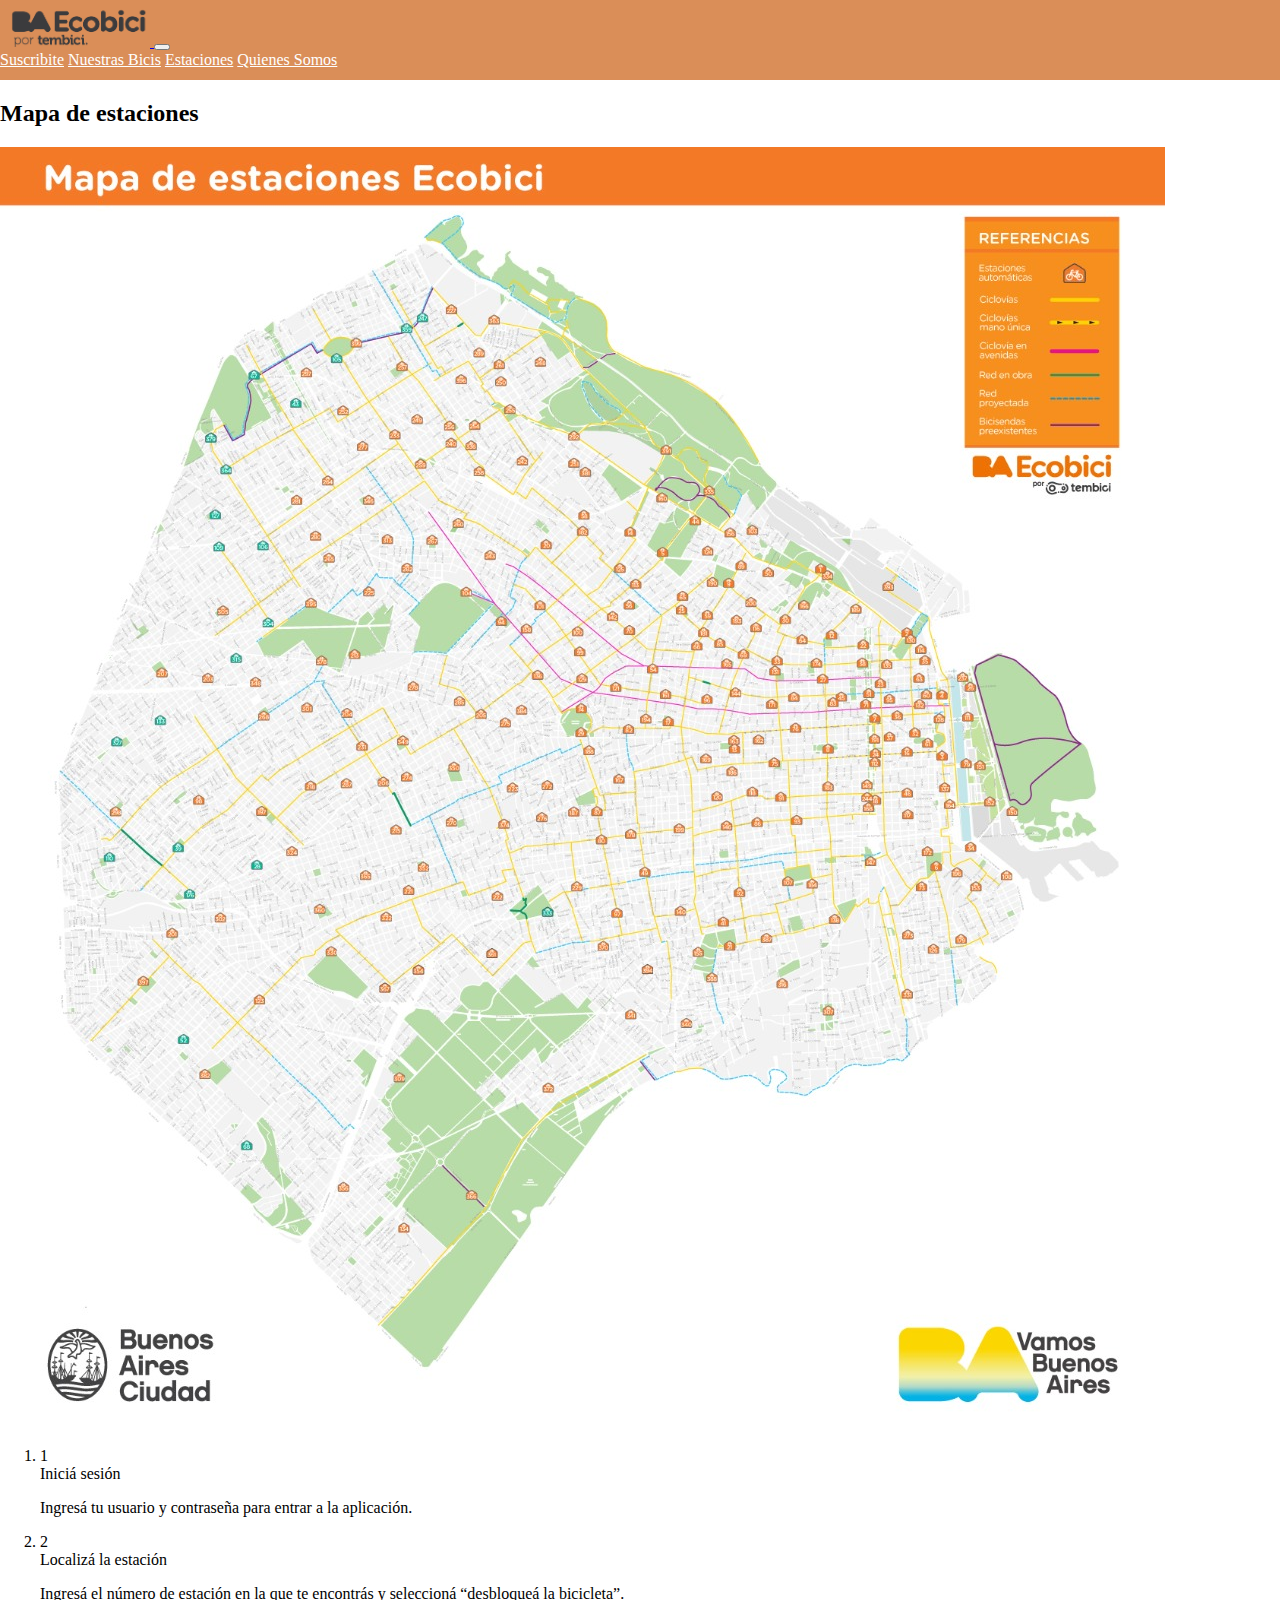
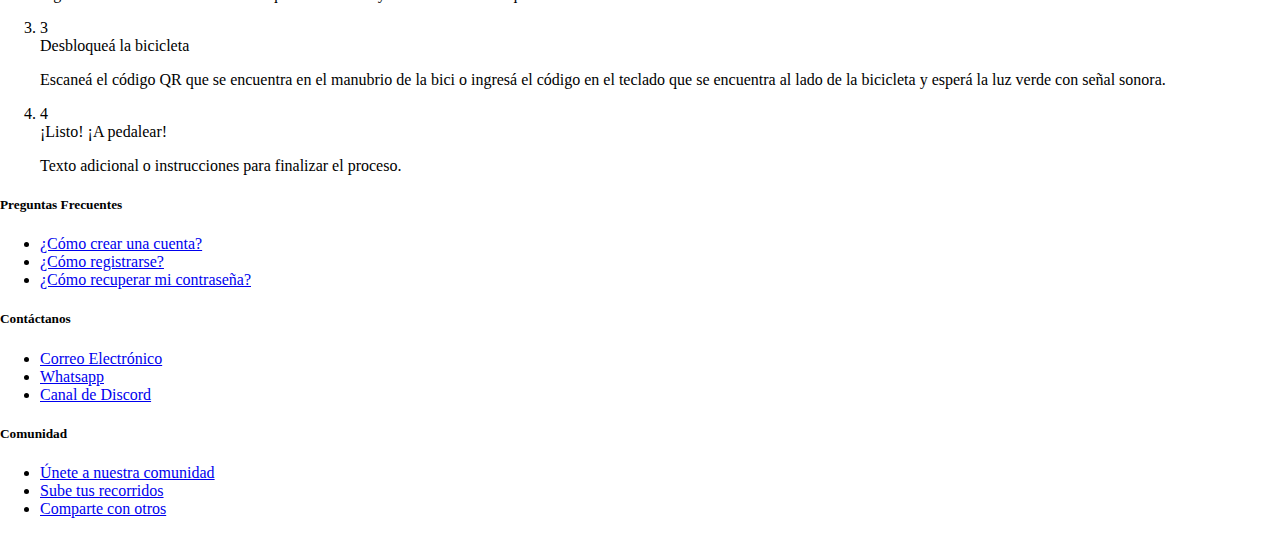
<file: estaciones.html>
<!DOCTYPE html>
<html lang="es">
<head>
    <meta charset="UTF-8">
    <meta http-equiv="X-UA-Compatible" content="IE=edge">
    <meta name="viewport" content="width=device-width, initial-scale=1.0">
    <title>Zona Gamer</title>
    <link rel="preconnect" href="https://fonts.googleapis.com">
    <link rel="preconnect" href="https://fonts.gstatic.com" crossorigin>
    <link href="https://fonts.googleapis.com/css2?family=Poppins:wght@200;500&family=Raleway:wght@300&family=Sansita&display=swap" rel="stylesheet">

    <!-- CSS de Bootstrap -->
    <link href="https://cdn.jsdelivr.net/npm/bootstrap@5.1.3/dist/css/bootstrap.min.css" rel="stylesheet" integrity="sha384-1BmE4kWBq78iYhFldvKuhfTAU6auU8tT94WrHftjDbrCEXSU1oBoqyl2QvZ6jIW3" crossorigin="anonymous">


    <!-- CSS personalizado -->
    <link rel="stylesheet" href="estilos.css">
    <link rel="stylesheet" href="./img">
    
</head>
<body>

<!-- Navbar -->
<div class="bg-dark" id="navegador">
    <nav class="navbar navbar-expand-lg navbar-dark bg-orange px-5" style="height: 80px; width: 100vw;">
      <div class="container-fluid">
        <a class="navbar-brand text-center" href="./index.html" id="iconozona">
          <img src="./img/Logo ecobici.png" alt="150" width="150" 
        </a>
        <button class="navbar-toggler" type="button" data-bs-toggle="collapse" data-bs-target="#navbarNavAltMarkup" aria-controls="navbarNavAltMarkup" aria-expanded="false" aria-label="Toggle navigation">
          <span class="navbar-toggler-icon"></span>
        </button>
        <div class="collapse navbar-collapse justify-content" id="navbarNavAltMarkup">
          <div class="navbar-nav">
              <a class="nav-link" href="./suscripcion.html">Suscribite</a>
            <a class="nav-link" href="./Nuestras Bicis.html">Nuestras Bicis</a>
            <a class="nav-link" href="./estaciones.html">Estaciones</a>
            <a class="nav-link" href="./nosotras.html">Quienes Somos</a
          </div>
        </div>
      </div>
    </nav>
  </div>
  <div class="mb-5"></div>

  <div class="mt-3 text-center">
    <h2>Mapa de estaciones</h2>
  <div class="container-fluid d-flex flex-column justify-content-center align-items-center min-vh-100">
    <!-- Imagen centrada que ocupa toda la pantalla principal -->
    <img src="./img/Mapa estaciones.png" alt="Imagen Principal" class="img-fluid">

    <div class="container mt-5">
        <div class="row justify-content-center">
          <div class="col-md-8">
            <!-- Lista ordenada con ítems numerados dentro de círculos amarillos -->
            <ol class="list-unstyled">
              <li class="list-group-item d-flex align-items-start">
                <div class="me-3 bg-warning rounded-circle p-2">
                  <span class="fw-bold h5">1</span>
                </div>
                <div class="flex-grow-1">
                  <div class="fw-bold h5">Iniciá sesión</div>
                  <p class="text-justify">Ingresá tu usuario y contraseña para entrar a la aplicación.</p>
                </div>
              </li>
              <li class="list-group-item d-flex align-items-start">
                <div class="me-3 bg-warning rounded-circle p-2">
                  <span class="fw-bold h5">2</span>
                </div>
                <div class="flex-grow-1">
                  <div class="fw-bold h5">Localizá la estación</div>
                  <p class="text-justify">Ingresá el número de estación en la que te encontrás y seleccioná “desbloqueá la bicicleta”.</p>
                </div>
              </li>
              <li class="list-group-item d-flex align-items-start">
                <div class="me-3 bg-warning rounded-circle p-2">
                  <span class="fw-bold h5">3</span>
                </div>
                <div class="flex-grow-1">
                  <div class="fw-bold h5">Desbloqueá la bicicleta</div>
                  <p class="text-justify">Escaneá el código QR que se encuentra en el manubrio de la bici o ingresá el código en el teclado que se encuentra al lado de la bicicleta y esperá la luz verde con señal sonora.</p>
                </div>
              </li>
              <li class="list-group-item d-flex align-items-start">
                <div class="me-3 bg-warning rounded-circle p-2">
                  <span class="fw-bold h5">4</span>
                </div>
                <div class="flex-grow-1">
                  <div class="fw-bold h5">¡Listo! ¡A pedalear!</div>
                  <p class="text-justify">Texto adicional o instrucciones para finalizar el proceso.</p>
                </div>
              </li>
            </ol>
          </div>
        </div>
      </div>
      <div class="mb-5"></div>
      
      <!-- Footer -->
      <footer class="bg-dark text-center text-light py-4">
        <div class="container">
          <div class="row">
            <div class="col-md-4">
              <h5 class="mb-4">Preguntas Frecuentes</h5>
              <ul class="list-unstyled">
                <li><a href="#" class="text-light">¿Cómo crear una cuenta?</a></li>
                <li><a href="#" class="text-light">¿Cómo registrarse?</a></li>
                <li><a href="#" class="text-light">¿Cómo recuperar mi contraseña?</a></li>
              </ul>
            </div>
            <div class="col-md-4">
              <h5 class="mb-4">Contáctanos</h5>
              <ul class="list-unstyled">
                <li><a href="#" class="text-light">Correo Electrónico</a></li>
                <li><a href="#" class="text-light">Whatsapp</a></li>
                <li><a href="#" class="text-light">Canal de Discord</a></li>
              </ul>
            </div>
            <div class="col-md-4">
              <h5 class="mb-4">Comunidad</h5>
              <ul class="list-unstyled">
                <li><a href="#" class="text-light">Únete a nuestra comunidad</a></li>
                <li><a href="#" class="text-light">Sube tus recorridos</a></li>
                <li><a href="#" class="text-light">Comparte con otros</a></li>
              </ul>
            </div>
          </div>
        </div>
      </footer>
  
  
  <!-- JS de Bootstrap -->
  <script src="https://cdn.jsdelivr.net/npm/bootstrap@5.1.3/dist/js/bootstrap.bundle.min.js" integrity="sha384-ka7Sk0Gln4gmtz2MlQnikT1wXgYsOg+OMhuP+IlRH9sENBO0LRn5q+8nbTov4+1p" crossorigin="anonymous"></script>
  
  <!-- Js personalizado -->
  <script src="./javascript.js"></script>
  
  </body>
  </html>
</file>
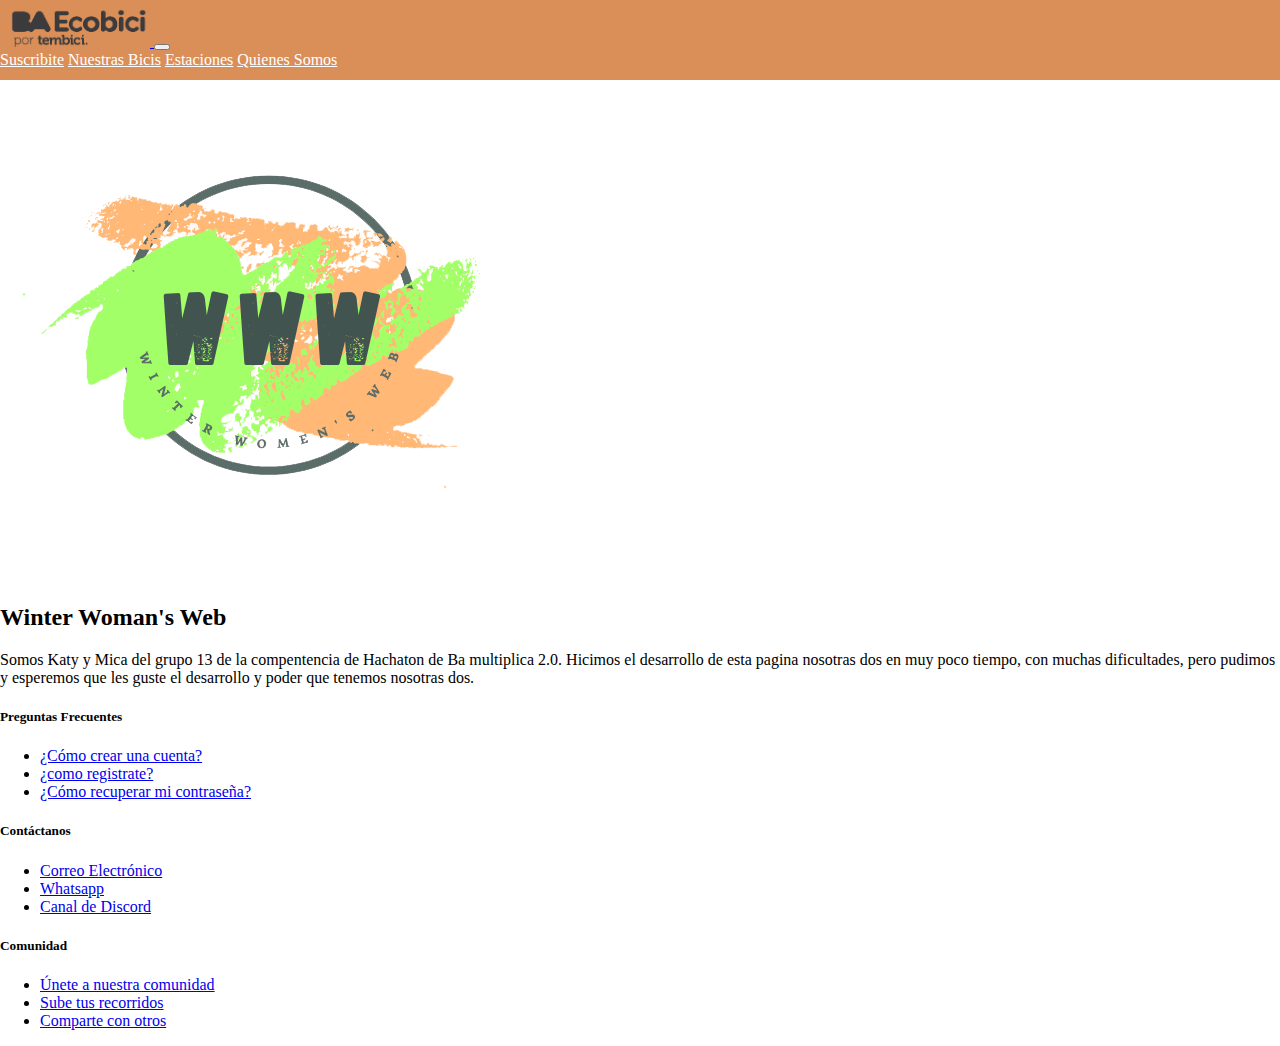
<file: nosotras.html>
<!DOCTYPE html>
<html lang="es">
<head>
    <meta charset="UTF-8">
    <meta http-equiv="X-UA-Compatible" content="IE=edge">
    <meta name="viewport" content="width=device-width, initial-scale=1.0">
    <title>Zona Gamer</title>
    <link rel="preconnect" href="https://fonts.googleapis.com">
    <link rel="preconnect" href="https://fonts.gstatic.com" crossorigin>
    <link href="https://fonts.googleapis.com/css2?family=Poppins:wght@200;500&family=Raleway:wght@300&family=Sansita&display=swap" rel="stylesheet">

    <!-- CSS de Bootstrap -->
    <link href="https://cdn.jsdelivr.net/npm/bootstrap@5.1.3/dist/css/bootstrap.min.css" rel="stylesheet" integrity="sha384-1BmE4kWBq78iYhFldvKuhfTAU6auU8tT94WrHftjDbrCEXSU1oBoqyl2QvZ6jIW3" crossorigin="anonymous">


    <!-- CSS personalizado -->
    <link rel="stylesheet" href="estilos.css">
    <link rel="stylesheet" href="./img">
    
</head>
<body>

<!-- Navbar -->
<div class="bg-dark" id="navegador">
  <nav class="navbar navbar-expand-lg navbar-dark bg-orange px-5" style="height: 80px; width: 100vw;">
    <div class="container-fluid">
      <a class="navbar-brand text-center" href="./index.html" id="iconozona">
        <img src="./img/Logo ecobici.png" alt="150" width="150" 
      </a>
      <button class="navbar-toggler" type="button" data-bs-toggle="collapse" data-bs-target="#navbarNavAltMarkup" aria-controls="navbarNavAltMarkup" aria-expanded="false" aria-label="Toggle navigation">
        <span class="navbar-toggler-icon"></span>
      </button>
      <div class="collapse navbar-collapse justify-content" id="navbarNavAltMarkup">
        <div class="navbar-nav">
            <a class="nav-link" href="./suscripcion.html">Suscribite</a>
          <a class="nav-link" href="./Nuestras Bicis.html">Nuestras Bicis</a>
          <a class="nav-link" href="./estaciones.html">Estaciones</a>
          <a class="nav-link" href="./nosotras.html">Quienes Somos</a
        </div>
      </div>
    </div>
  </nav>
</div>
 
<div class="container text-center">
    <div class="row justify-content-center mt-5">
      <div class="col-md-6">
        <!-- Reemplaza "ruta_de_la_imagen.jpg" por la ruta de tu imagen -->
        <img src="./img/logo grupo.png" alt="winter womans web" class="img-fluid rounded">
        <h2 class="mt-4">Winter Woman's Web</h2>
        <p class="lead">
          Somos  Katy y Mica del grupo 13 de la compentencia de Hachaton de Ba multiplica 2.0.
          Hicimos el desarrollo de esta pagina nosotras dos en muy poco tiempo, con muchas dificultades, pero pudimos y esperemos que les guste el desarrollo y poder que tenemos nosotras dos.
          
        </p>
      </div>
    </div>
  </div>
 


 
 
  <div class="mb-5"></div>
 <!-- Footer -->
 <footer class="bg-dark text-center py-4">
    <div class="container">
      <div class="row">
        <div class="col-md-4">
          <h5 class="text-light mb-4">Preguntas Frecuentes</h5>
          <ul class="list-unstyled">
            <li><a href="#" class="text-secondary">¿Cómo crear una cuenta?</a></li>
            <li><a href="#" class="text-secondary">¿como registrate?</a></li>
            <li><a href="#" class="text-secondary">¿Cómo recuperar mi contraseña?</a></li>
          </ul>
        </div>
        <div class="col-md-4">
          <h5 class="text-light mb-4">Contáctanos</h5>
          <ul class="list-unstyled">
            <li><a href="#" class="text-secondary">Correo Electrónico</a></li>
            <li><a href="#" class="text-secondary">Whatsapp</a></li>
            <li><a href="#" class="text-secondary">Canal de Discord</a></li>
          </ul>
        </div>
        <div class="col-md-4">
          <h5 class="text-light mb-4">Comunidad</h5>
          <ul class="list-unstyled">
            <li><a href="#" class="text-secondary">Únete a nuestra comunidad</a></li>
            <li><a href="#" class="text-secondary">Sube tus recorridos</a></li>
            <li><a href="#" class="text-secondary">Comparte con otros</a></li>
          </ul>
        </div>
      </div>
    </div>
  </footer>
  
  
  <!-- JS de Bootstrap -->
  <script src="https://cdn.jsdelivr.net/npm/bootstrap@5.1.3/dist/js/bootstrap.bundle.min.js" integrity="sha384-ka7Sk0Gln4gmtz2MlQnikT1wXgYsOg+OMhuP+IlRH9sENBO0LRn5q+8nbTov4+1p" crossorigin="anonymous"></script>
  
  <!-- Js personalizado -->
  <script src="./javascript.js"></script>
  
  </body>
  </html>
</file>
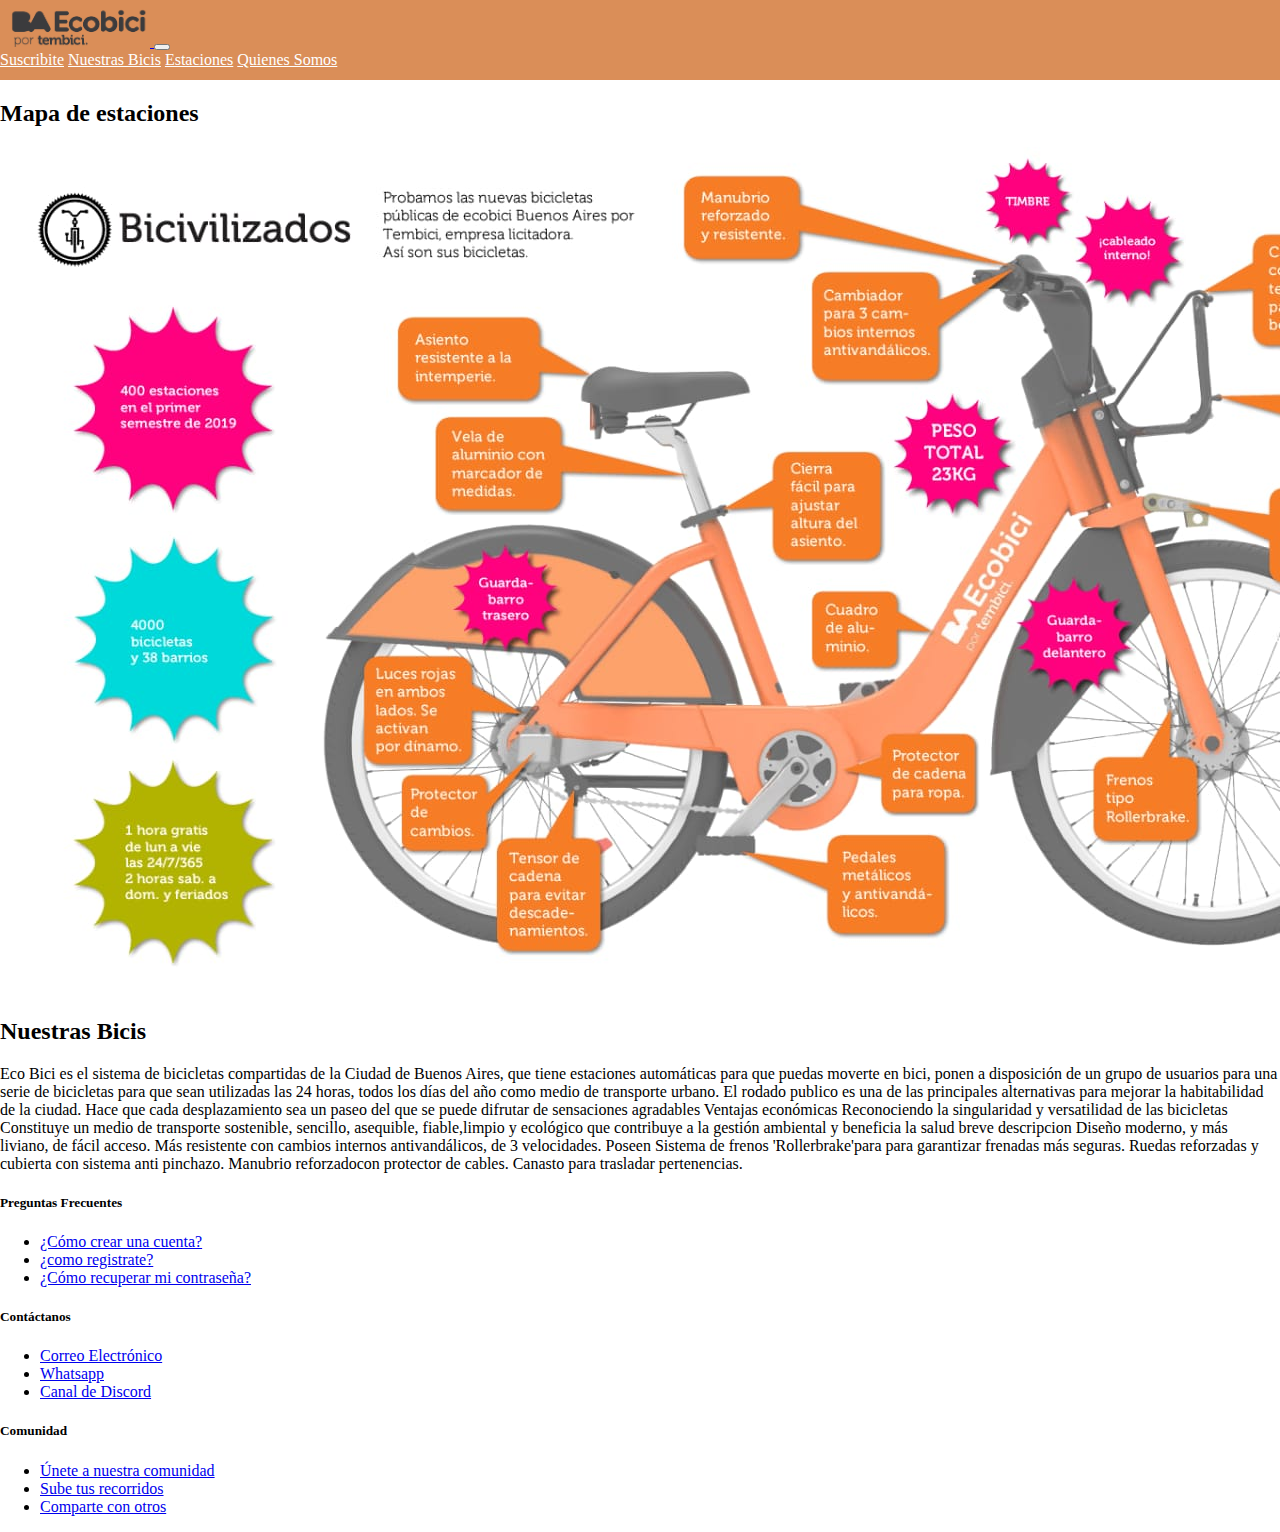
<file: Nuestras Bicis.html>
<!DOCTYPE html>
<html lang="es">
<head>
    <meta charset="UTF-8">
    <meta http-equiv="X-UA-Compatible" content="IE=edge">
    <meta name="viewport" content="width=device-width, initial-scale=1.0">
    <title>Zona Gamer</title>
    <link rel="preconnect" href="https://fonts.googleapis.com">
    <link rel="preconnect" href="https://fonts.gstatic.com" crossorigin>
    <link href="https://fonts.googleapis.com/css2?family=Poppins:wght@200;500&family=Raleway:wght@300&family=Sansita&display=swap" rel="stylesheet">

    <!-- CSS de Bootstrap -->
    <link href="https://cdn.jsdelivr.net/npm/bootstrap@5.1.3/dist/css/bootstrap.min.css" rel="stylesheet" integrity="sha384-1BmE4kWBq78iYhFldvKuhfTAU6auU8tT94WrHftjDbrCEXSU1oBoqyl2QvZ6jIW3" crossorigin="anonymous">


    <!-- CSS personalizado -->
    <link rel="stylesheet" href="estilos.css">
    <link rel="stylesheet" href="./img">
    
</head>
<body>

<!-- Navbar -->
<div class="bg-dark" id="navegador">
    <nav class="navbar navbar-expand-lg navbar-dark bg-orange px-5" style="height: 80px; width: 100vw;">
      <div class="container-fluid">
        <a class="navbar-brand text-center" href="./index.html" id="iconozona">
          <img src="./img/Logo ecobici.png" alt="150" width="150" 
        </a>
        <button class="navbar-toggler" type="button" data-bs-toggle="collapse" data-bs-target="#navbarNavAltMarkup" aria-controls="navbarNavAltMarkup" aria-expanded="false" aria-label="Toggle navigation">
          <span class="navbar-toggler-icon"></span>
        </button>
        <div class="collapse navbar-collapse justify-content" id="navbarNavAltMarkup">
          <div class="navbar-nav">
              <a class="nav-link" href="./suscripcion.html">Suscribite</a>
            <a class="nav-link" href="./Nuestras Bicis.html">Nuestras Bicis</a>
            <a class="nav-link" href="./estaciones.html">Estaciones</a>
            <a class="nav-link" href="./nosotras.html">Quienes Somos</a
          </div>
        </div>
      </div>
    </nav>
  </div>
  <div class="mb-5"></div>

  <div class="mt-3 text-center">
    <h2>Mapa de estaciones</h2>
  <div class="container-fluid d-flex flex-column justify-content-center align-items-center min-vh-100">
    <!-- Imagen centrada que ocupa toda la pantalla principal -->
    <img src="./img/Bici grafico.jpg" alt="Imagen Principal" class="img-fluid">
    
    <!-- Descripción debajo de la imagen -->
    <div class="mt-3 text-center">
      <h2>Nuestras Bicis</h2>
      <div class="row justify-content-center">
        <div class="col-lg-8">
          <p class="text-justify">Eco Bici es el sistema de bicicletas compartidas de la Ciudad de Buenos Aires, que tiene estaciones automáticas para que puedas moverte en bici, ponen a disposición de un grupo de usuarios para una serie de bicicletas para que sean utilizadas las 24 horas, todos los días del año como medio de transporte urbano.

        El rodado publico es una de las principales alternativas para mejorar la habitabilidad de la ciudad. Hace que cada desplazamiento sea un paseo del que se puede difrutar de sensaciones agradables Ventajas económicas
        
        Reconociendo la singularidad y versatilidad de las bicicletas Constituye un medio de transporte sostenible, sencillo, asequible, fiable,limpio y ecológico que contribuye a la gestión ambiental y beneficia la salud
        breve descripcion
        
        Diseño moderno, y más liviano, de fácil acceso. Más resistente con cambios internos antivandálicos, de 3 velocidades. Poseen Sistema de frenos 'Rollerbrake'para para garantizar frenadas más seguras. Ruedas reforzadas y cubierta con sistema anti pinchazo. Manubrio reforzadocon protector de cables. Canasto para trasladar pertenencias.</p>
    </div>
  </div>

<div class="mb-5"></div>
 
<!-- Footer -->
<footer class="bg-dark text-center py-4">
  <div class="container">
    <div class="row">
      <div class="col-md-4">
        <h5 class="text-light mb-4">Preguntas Frecuentes</h5>
        <ul class="list-unstyled">
          <li><a href="#" class="text-secondary">¿Cómo crear una cuenta?</a></li>
          <li><a href="#" class="text-secondary">¿como registrate?</a></li>
          <li><a href="#" class="text-secondary">¿Cómo recuperar mi contraseña?</a></li>
        </ul>
      </div>
      <div class="col-md-4">
        <h5 class="text-light mb-4">Contáctanos</h5>
        <ul class="list-unstyled">
          <li><a href="#" class="text-secondary">Correo Electrónico</a></li>
          <li><a href="#" class="text-secondary">Whatsapp</a></li>
          <li><a href="#" class="text-secondary">Canal de Discord</a></li>
        </ul>
      </div>
      <div class="col-md-4">
        <h5 class="text-light mb-4">Comunidad</h5>
        <ul class="list-unstyled">
          <li><a href="#" class="text-secondary">Únete a nuestra comunidad</a></li>
          <li><a href="#" class="text-secondary">Sube tus recorridos</a></li>
          <li><a href="#" class="text-secondary">Comparte con otros</a></li>
        </ul>
      </div>
    </div>
  </div>
</footer>


<!-- JS de Bootstrap -->
<script src="https://cdn.jsdelivr.net/npm/bootstrap@5.1.3/dist/js/bootstrap.bundle.min.js" integrity="sha384-ka7Sk0Gln4gmtz2MlQnikT1wXgYsOg+OMhuP+IlRH9sENBO0LRn5q+8nbTov4+1p" crossorigin="anonymous"></script>

<!-- Js personalizado -->
<script src="./javascript.js"></script>

</body>
</html>
</file>
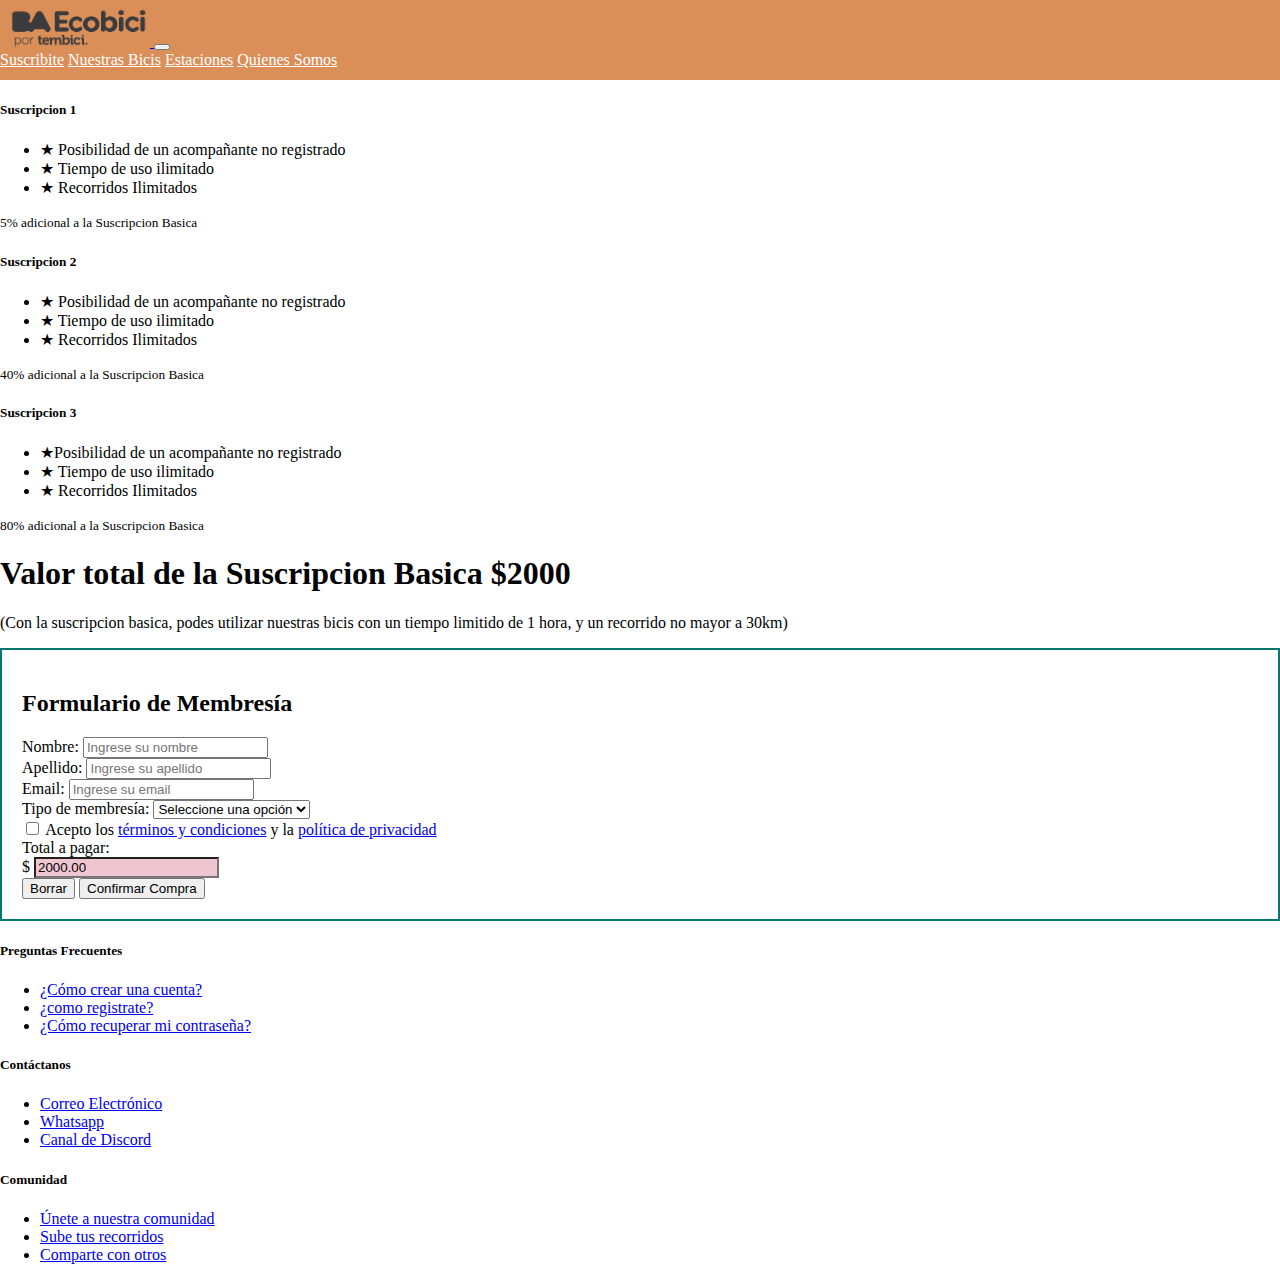
<file: suscripcion.html>
<!DOCTYPE html>
<html lang="es">
<head>
    <meta charset="UTF-8">
    <meta http-equiv="X-UA-Compatible" content="IE=edge">
    <meta name="viewport" content="width=device-width, initial-scale=1.0">
    <title>Zona Gamer</title>
    <link rel="preconnect" href="https://fonts.googleapis.com">
    <link rel="preconnect" href="https://fonts.gstatic.com" crossorigin>
    <link href="https://fonts.googleapis.com/css2?family=Poppins:wght@200;500&family=Raleway:wght@300&family=Sansita&display=swap" rel="stylesheet">

    <!-- CSS de Bootstrap -->
    <link href="https://cdn.jsdelivr.net/npm/bootstrap@5.1.3/dist/css/bootstrap.min.css" rel="stylesheet" integrity="sha384-1BmE4kWBq78iYhFldvKuhfTAU6auU8tT94WrHftjDbrCEXSU1oBoqyl2QvZ6jIW3" crossorigin="anonymous">


    <!-- CSS personalizado -->
    <link rel="stylesheet" href="estilos.css">
    <link rel="stylesheet" href="./img">
    
</head>
<body>

<!-- Navbar -->
<div class="bg-dark" id="navegador">
  <nav class="navbar navbar-expand-lg navbar-dark bg-orange px-5" style="height: 80px; width: 100vw;">
    <div class="container-fluid">
      <a class="navbar-brand text-center" href="./index.html" id="iconozona">
        <img src="./img/Logo ecobici.png" alt="150" width="150" 
      </a>
      <button class="navbar-toggler" type="button" data-bs-toggle="collapse" data-bs-target="#navbarNavAltMarkup" aria-controls="navbarNavAltMarkup" aria-expanded="false" aria-label="Toggle navigation">
        <span class="navbar-toggler-icon"></span>
      </button>
      <div class="collapse navbar-collapse justify-content" id="navbarNavAltMarkup">
        <div class="navbar-nav">
            <a class="nav-link" href="./suscripcion.html">Suscribite</a>
          <a class="nav-link" href="./Nuestras Bicis.html">Nuestras Bicis</a>
          <a class="nav-link" href="./estaciones.html">Estaciones</a>
          <a class="nav-link" href="./nosotras.html">Quienes Somos</a
        </div>
      </div>
    </div>
  </nav>
</div>
<div class="mb-5"></div>





<!-- Tarjetas -->
<div class="container my-5">
    <div class="row justify-content-center">
      <div class="col-12">
        <div class="mx-auto">
          <div class="mx-5">
            <div class="row">
              <div class="col-4">
                <div class="card border border-warning rounded-0">
                  <div class="card-body p-3">
                    <h5 class="card-title">Suscripcion 1</h5>
                    <ul class="list-unstyled">
                      <li><span class="h5">&#9733;</span> Posibilidad de un acompañante no registrado</li>
                      <li><span class="h5">&#9733;</span> Tiempo de uso ilimitado</li>
                      <li><span class="h5">&#9733;</span> Recorridos Ilimitados</li>
                    </ul>
                    <small class="text-muted text-sm">5% adicional a la Suscripcion Basica</small>

                  </div>
                </div>
              </div>
              <div class="col-4">
                <div class="card border border-warning rounded-0">
                  <div class="card-body p-3">
                    <h5 class="card-title">Suscripcion 2</h5>
                    <ul class="list-unstyled">
                      <li class="text-decoration-line-through"><span class="h5">&#9733;</span> Posibilidad de un acompañante no registrado</li>
                      <li><span class="h5">&#9733;</span> Tiempo de uso ilimitado</li>
                      <li><span class="h5">&#9733;</span> Recorridos Ilimitados</li>
                    </ul>
                    <small class="text-muted text-sm">40% adicional a la Suscripcion Basica</small>
                  </div>
                </div>
              </div>
              <div class="col-4">
                <div class="card border border-warning rounded-0">
                  <div class="card-body p-3">
                    <h5 class="card-title">Suscripcion 3</h5>
                    <ul class="list-unstyled">
                      <li class="text-decoration-line-through"><span class="h5">&#9733;</span>Posibilidad de un acompañante no registrado</li>
                      <li class="text-decoration-line-through"><span class="h5">&#9733;</span> Tiempo de uso ilimitado</li>
                      <li><span class="h5">&#9733;</span> Recorridos Ilimitados</li>
                    </ul>
                    <small class="text-muted text-sm">80% adicional a la Suscripcion Basica</small>
                  </div>
                </div>
              </div>
            </div>
          </div>
        </div>
      </div>
    </div>
  </div>
  
  <!-- Texto -->
  <div class="mt-4 mb-4 text-center">
    <h1>Valor total de la Suscripcion Basica $2000</h1>
    <p class="text-muted small">(Con la suscripcion basica, podes utilizar nuestras bicis con un tiempo limitido de 1 hora, y un recorrido no mayor a 30km)</p>
  </div>
  
  

<!-- Formulario -->
<div class="container" id="formulario">
  <div class="row">
    <div class="col-md-6 offset-md-3">
      <div class="form-container border border-warning rounded p-4">
        <h2 class="text-center">Formulario de Membresía</h2>
        <form>
          <div class="form-group">
            <label for="nombre">Nombre:</label>
            <input type="text" class="form-control" id="nombre" name="nombre" placeholder="Ingrese su nombre" required>
          </div>
          <div class="form-group">
            <label for="apellido">Apellido:</label>
            <input type="text" class="form-control" id="apellido" name="apellido" placeholder="Ingrese su apellido" required>
          </div>
          <div class="form-group">
            <label for="email">Email:</label>
            <input type="email" class="form-control" id="email" name="email" placeholder="Ingrese su email" required>
          </div>
          <div class="form-group">
            <label for="membresia">Tipo de membresía:</label>
            <select class="form-control" id="membresia" name="membresia" onchange="calcularTotal()" required>
              <option value="" selected disabled>Seleccione una opción</option>
              <option value="Classic">Basica</option>
              <option value="Gold">Suscripcion 1</option>
              <option value="Platinum">Suscripcion 2</option>
              <option value="Black">Suscripcion 3</option>
            </select>
          </div>
          
          <div class="form-group form-check">
            <input type="checkbox" class="form-check-input" id="acepta_condiciones" name="acepta_condiciones" required>
            <label class="form-check-label" for="acepta_condiciones">Acepto los <a href="#">términos y condiciones</a> y la <a href="#">política de privacidad</a></label>
          </div>
          
          <div class="form-group">
            <label for="totalPagar">Total a pagar:</label>
            <div class="input-group">
              <span class="input-group-text">$</span>
              <input type="text" class="form-control" id="totalPagar" name="totalPagar" readonly style="background-color: #eec6d0;">
            </div>
          </div>
          <div class="mb-2"></div>
          <div class="text-center">
            <button type="reset" class="btn btn-danger">Borrar</button>
            <button type="button" class="btn btn-danger" id="confirmarcompra">Confirmar Compra</button>
          </div>
          
        </form>
      </div>
    </div>
  </div>
</div>
<div class="mb-5"></div>

 <!-- Footer -->
 <footer class="bg-dark text-center py-4">
    <div class="container">
      <div class="row">
        <div class="col-md-4">
          <h5 class="text-light mb-4">Preguntas Frecuentes</h5>
          <ul class="list-unstyled">
            <li><a href="#" class="text-secondary">¿Cómo crear una cuenta?</a></li>
            <li><a href="#" class="text-secondary">¿como registrate?</a></li>
            <li><a href="#" class="text-secondary">¿Cómo recuperar mi contraseña?</a></li>
          </ul>
        </div>
        <div class="col-md-4">
          <h5 class="text-light mb-4">Contáctanos</h5>
          <ul class="list-unstyled">
            <li><a href="#" class="text-secondary">Correo Electrónico</a></li>
            <li><a href="#" class="text-secondary">Whatsapp</a></li>
            <li><a href="#" class="text-secondary">Canal de Discord</a></li>
          </ul>
        </div>
        <div class="col-md-4">
          <h5 class="text-light mb-4">Comunidad</h5>
          <ul class="list-unstyled">
            <li><a href="#" class="text-secondary">Únete a nuestra comunidad</a></li>
            <li><a href="#" class="text-secondary">Sube tus recorridos</a></li>
            <li><a href="#" class="text-secondary">Comparte con otros</a></li>
          </ul>
        </div>
      </div>
    </div>
  </footer>
  
  
  <!-- JS de Bootstrap -->
  <script src="https://cdn.jsdelivr.net/npm/bootstrap@5.1.3/dist/js/bootstrap.bundle.min.js" integrity="sha384-ka7Sk0Gln4gmtz2MlQnikT1wXgYsOg+OMhuP+IlRH9sENBO0LRn5q+8nbTov4+1p" crossorigin="anonymous"></script>
  
  <!-- Js personalizado -->
  <script src="./javascript.js"></script>
  
  </body>
  </html>
</file>
<file: estilos.css>
body {
  margin: 0; /* Eliminar margen del body para eliminar espacios alrededor del navbar */
  padding: 0; /* Eliminar padding del body para eliminar espacios alrededor del navbar */
}

#navegador
/* Estilos personalizados */
.navbar {
  background-color: #da8e58; /* Establecer el color de fondo a naranja */
}

.navbar a.nav-link {
  color: white; /* Establecer el color del texto de los enlaces a blanco */
}


   
  #contenedor .row {
    display: flex;
    align-items: stretch;
    height: 100%;
  }

  /* Ajustar el tamaño del video para que ocupe toda la altura del contenedor */
  #contenedor video {
    width: 100%;
    height: 100%;
    object-fit: cover;
  }

  /* Estilo para el contenedor de texto */
  #contenedor .col-12.col-md-6 {
    display: flex;
    align-items: center;
    padding: 20px;
  }

  /* Color de fondo para el contenedor de texto */
  #contenedor .custom-bg {
    background-color: #04776F; /* Puedes cambiar este valor al color que desees */
  }


  
 #formulario .form-container {
    border: 2px solid #04776f;
    padding: 20px;
  }
</file>
